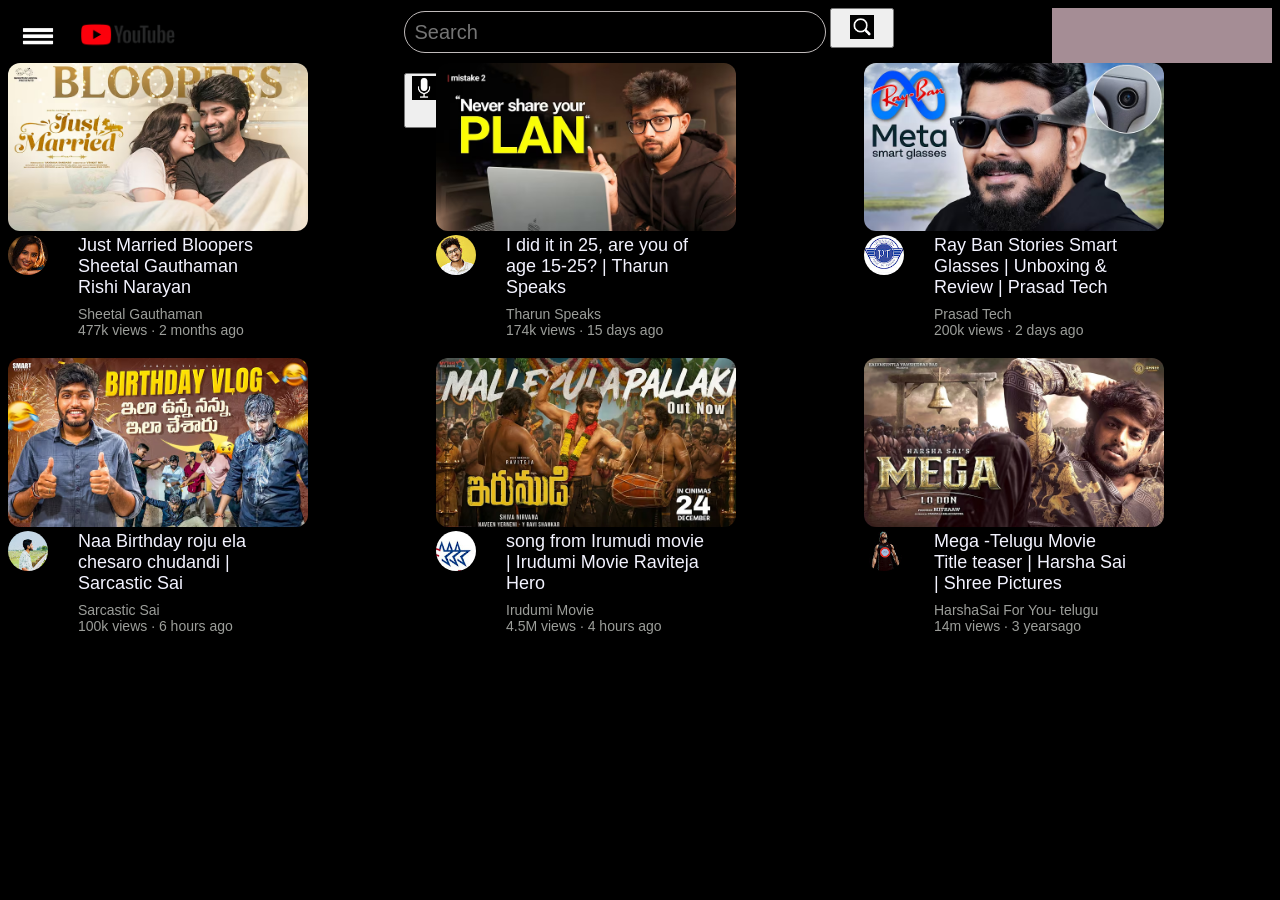
<file: youtube.html>
<!Doctype html>
<html lang="en">
    <head>
        <title> My firstpage </title>
        <style> </style>
        <link rel="stylesheet" href="styles/video.css">
        <link rel="stylesheet" href="styles/header.css">
            
</head>

<div >

<body style="background-color: black;">
    <div class="header"> 
        <div class="left-section"> 
            <img  class="lines" src="ytlines.png" >
            <img class="youtube-logo" src="ytlogo.png">

        
        </div>
        <div class="middle-section">
            <input type="text" placeholder="Search" class="search-box">
            <button class="search-icon">
                <img src="searchiconyt.png">
            </button>
            <button class="mic-icon"> 
                <img src="micyt.png">
            </button>
         </div> 
        <div class="right-section"> 
             
        </div>

 
    </div>

   
   
        <div class="container">

    <div>
    <img class="img-justmarried" src="justmarried.avif">

    <div class="video-info-grid">

        <div>
            <img class="img-sheetalchannel" src="sheetalchannel.jpg">
        </div>

        <div class="text-container">
            <p class="p">
                Just Married Bloopers Sheetal
                Gauthaman Rishi Narayan
            </p>

            <p class="smallpara">
                Sheetal Gauthaman
            </p>

            <p class="smallpara">
                477k views · 2 months ago
            </p>
        </div>

    </div>
</div>


    <div>
    <img class="img-justmarried" src="tharunspeaksimg.avif">

    <div class="video-info-grid">

        <div>
            <img class="img-sheetalchannel" src="profiletharun.jpg">
        </div>

        <div class="text-container">
            <p class="p">
                I did it in 25, are you of age 15-25? | Tharun Speaks 
            </p>

            <p class="smallpara">
                Tharun Speaks
            </p>

            <p class="smallpara">
                174k views · 15 days ago
            </p>
        </div>

    </div>
</div>



<div>
    <img class="img-justmarried" src="prasadtech.avif">

    <div class="video-info-grid">

        <div>
            <img class="img-sheetalchannel" src="profileprasad.jpg">
        </div>

        <div class="text-container">
            <p class="p">
                Ray Ban Stories Smart Glasses | Unboxing & Review | Prasad Tech
            </p>

            <p class="smallpara">
                Prasad Tech
            </p>

            <p class="smallpara">
                200k views · 2 days ago
            </p>
        </div>

    </div>
</div>

<div>
    <img class="img-justmarried" src="saithumbnail.avif">

    <div class="video-info-grid">

        <div>
            <img class="img-sheetalchannel" src="saiprofile.jpg">
        </div>

        <div class="text-container">
            <p class="p">
                Naa Birthday roju ela chesaro chudandi | Sarcastic Sai
            </p>

            <p class="smallpara">
                Sarcastic Sai
            </p>

            <p class="smallpara">
                100k views · 6 hours ago
            </p>
        </div>
    </div>
</div>

<div>
    <img class="img-justmarried" src="irumudithumbnail.avif">

    <div class="video-info-grid">

        <div>
            <img class="img-sheetalchannel" src="irumudiprofile.jpg">
        </div>

        <div class="text-container">
            <p class="p">
                song from Irumudi movie | Irudumi Movie Raviteja Hero
            </p>

            <p class="smallpara">
                Irudumi Movie
            </p>

            <p class="smallpara">
                4.5M views · 4 hours ago
            </p>
        </div>
    </div>
</div>

<div>
    <img class="img-justmarried" src="harshasaithumbnail.avif">

    <div class="video-info-grid">

        <div>
            <img class="img-sheetalchannel" src="harshasaiprofile.jpg">
        </div>

        <div class="text-container">
            <p class="p">
                Mega -Telugu Movie Title teaser | Harsha Sai | Shree Pictures
            </p>

            <p class="smallpara">
                HarshaSai For You- telugu
            </p>

            <p class="smallpara">
                14m views · 3 yearsago
            </p>
        </div>
    </div>
</div>

        </div>
</body>
</file>
<file: styles/video.css>
.search-box{
            width: 400px;
            height: 20px;
            border: 1px solid rgb(192, 187, 187);
            font-size: 20px;
            padding: 10px;
            color: rgb(156, 158, 154);
            background-color: black;
            border-radius: 30px;
            margin-bottom: 20px;
        }
            .img-justmarried{
                width: 300px;
                border-radius: 12px;
            }
            .img-sheetalchannel{
                width: 40px;
                height: 40px;
                border-radius: 50px;
            }
            .text-container{
               width: 220px;
            }
            .p{
                color: rgb(243, 243, 255);
                font-size: 18px;
                font-family: Roboto,sans-serif,Arial;
                width: 200px;
                margin-top: 0px;
                margin-bottom: 8px;
        
            }
            .smallpara{
                color: rgb(156, 158, 154);
                font-size: 14px;
                font-family: Roboto,sans-serif,Arial;
                margin-top: 0;
                margin-bottom: 0px;

            }
            .video-info-grid {
                display: grid;
                grid-template-columns:50px 1fr ;
                gap: 10px;
                column-gap: 20px;
                row-gap: 40px;
            }
            .container{
                display: grid;
                grid-template-columns: repeat(3, 1fr);
                gap: 20px;
            }
</file>
<file: styles/header.css>
.search-box{
            width: 400px;
            height: 20px;
            border: 1px solid rgb(192, 187, 187);
            font-size: 20px;
            padding: 10px;
            color: rgb(156, 158, 154);
            background-color: black;
            border-radius: 30px;
            margin-bottom: 20px;
        }
.header{
    height: 55px;
    display: flex;
    flex-direction: row;
    justify-content: space-between;
}
.left-section{
    width: 220px;
    display: flex;
    flex-direction: row;
    align-items: center;
}
.middle-section{
    flex: 1;
    margin-left: 60px;
    margin-right: 33px;
    max-width: 500px;
}
.right-section{
    background-color: rgb(165, 141, 149);
    width: 220px;
}
.lines{
    height: 40px;
    margin-left: 10px;
    margin-top: 0px;
    background-color: rgb(0, 0, 0);
}
.youtube-logo{
    height: 120px;
    margin-left: 10px;
}
.search-icon img{
    width: 24px;
}
.search-icon{
    height: 40px;
   width: 64px;
}
.mic-icon{
    display: flex;
   flex-direction: row;
    justify-content: space-between;
    height: 55px;
}
.mic-icon img{
    width: 24px
};
</file>
